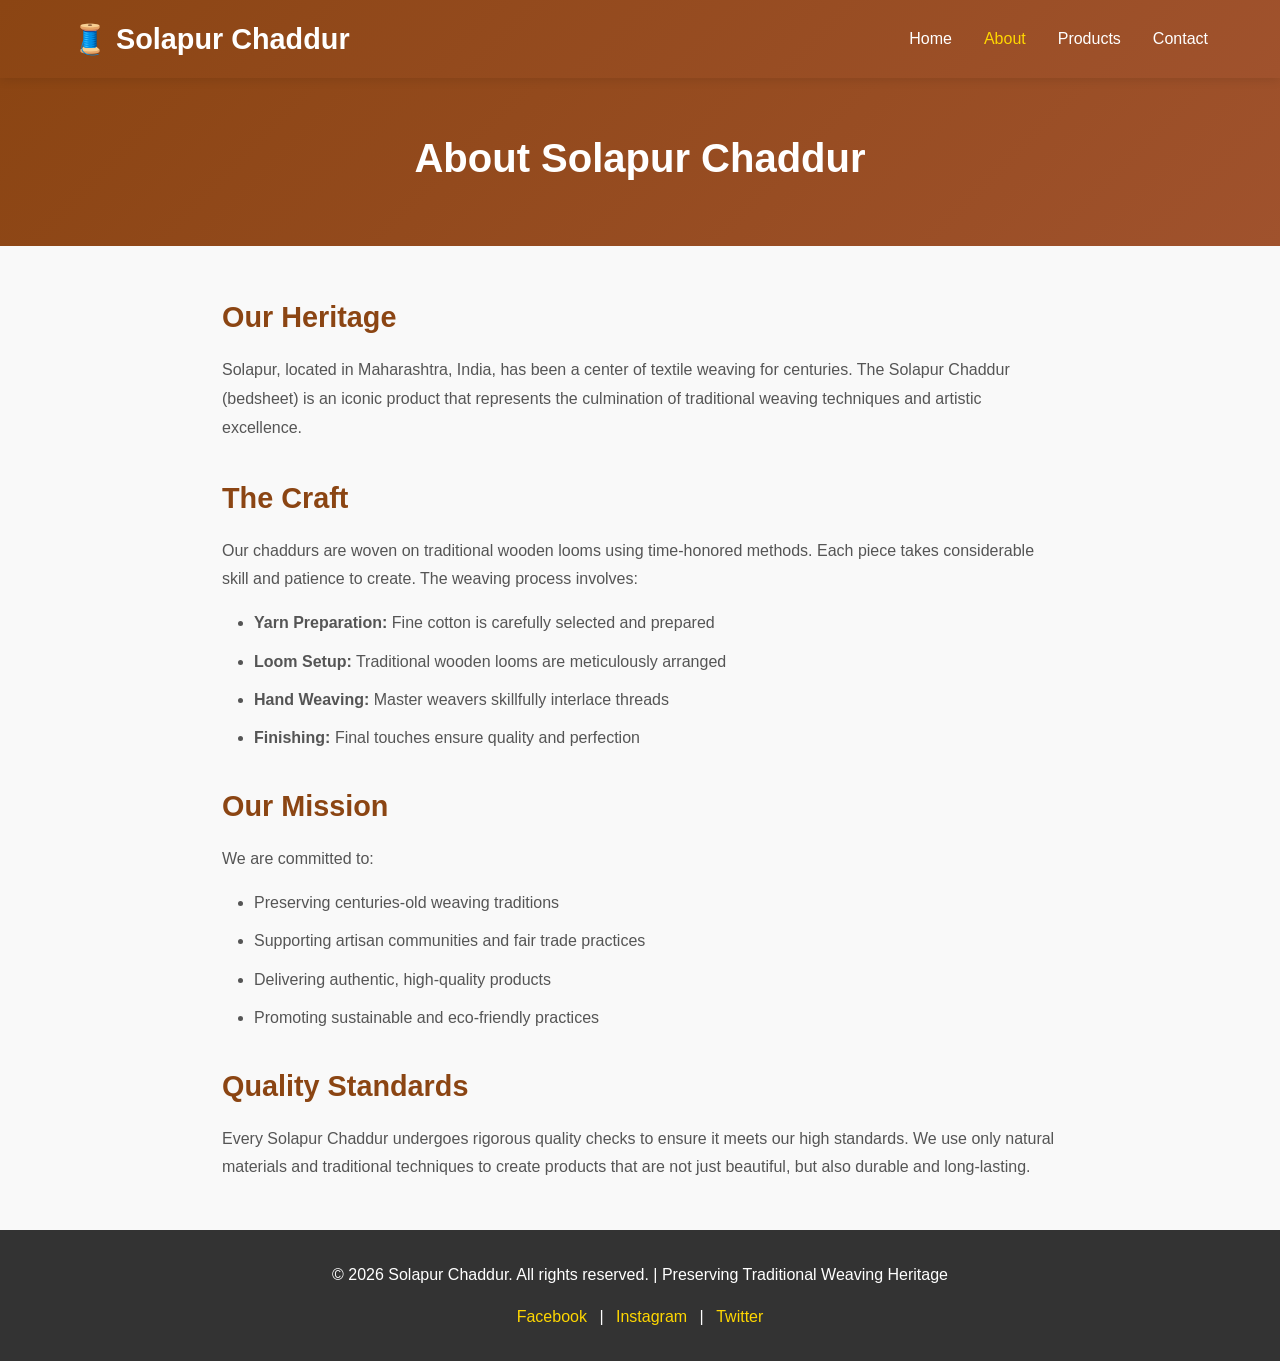
<file: about.html>
<!DOCTYPE html>
<html lang="en">
<head>
    <meta charset="UTF-8">
    <meta name="viewport" content="width=device-width, initial-scale=1.0">
    <title>About Us - Solapur Chaddur</title>
    <link rel="stylesheet" href="styles.css">
</head>
<body>
    <nav class="navbar">
        <div class="nav-container">
            <div class="logo">🧵 Solapur Chaddur</div>
            <ul class="nav-menu">
                <li><a href="index.html">Home</a></li>
                <li><a href="about.html" class="active">About</a></li>
                <li><a href="products.html">Products</a></li>
                <li><a href="contact.html">Contact</a></li>
            </ul>
        </div>
    </nav>

    <div class="page-header">
        <h1>About Solapur Chaddur</h1>
    </div>

    <section class="content-section">
        <div class="content-container">
            <h2>Our Heritage</h2>
            <p>Solapur, located in Maharashtra, India, has been a center of textile weaving for centuries. The Solapur Chaddur (bedsheet) is an iconic product that represents the culmination of traditional weaving techniques and artistic excellence.</p>
            
            <h2>The Craft</h2>
            <p>Our chaddurs are woven on traditional wooden looms using time-honored methods. Each piece takes considerable skill and patience to create. The weaving process involves:</p>
            <ul>
                <li><strong>Yarn Preparation:</strong> Fine cotton is carefully selected and prepared</li>
                <li><strong>Loom Setup:</strong> Traditional wooden looms are meticulously arranged</li>
                <li><strong>Hand Weaving:</strong> Master weavers skillfully interlace threads</li>
                <li><strong>Finishing:</strong> Final touches ensure quality and perfection</li>
            </ul>

            <h2>Our Mission</h2>
            <p>We are committed to:</p>
            <ul>
                <li>Preserving centuries-old weaving traditions</li>
                <li>Supporting artisan communities and fair trade practices</li>
                <li>Delivering authentic, high-quality products</li>
                <li>Promoting sustainable and eco-friendly practices</li>
            </ul>

            <h2>Quality Standards</h2>
            <p>Every Solapur Chaddur undergoes rigorous quality checks to ensure it meets our high standards. We use only natural materials and traditional techniques to create products that are not just beautiful, but also durable and long-lasting.</p>
        </div>
    </section>

    <footer class="footer">
        <p>&copy; 2026 Solapur Chaddur. All rights reserved. | Preserving Traditional Weaving Heritage</p>
        <div class="social-links">
            <a href="#">Facebook</a> | <a href="#">Instagram</a> | <a href="#">Twitter</a>
        </div>
    </footer>
</body>
</html>
</file>
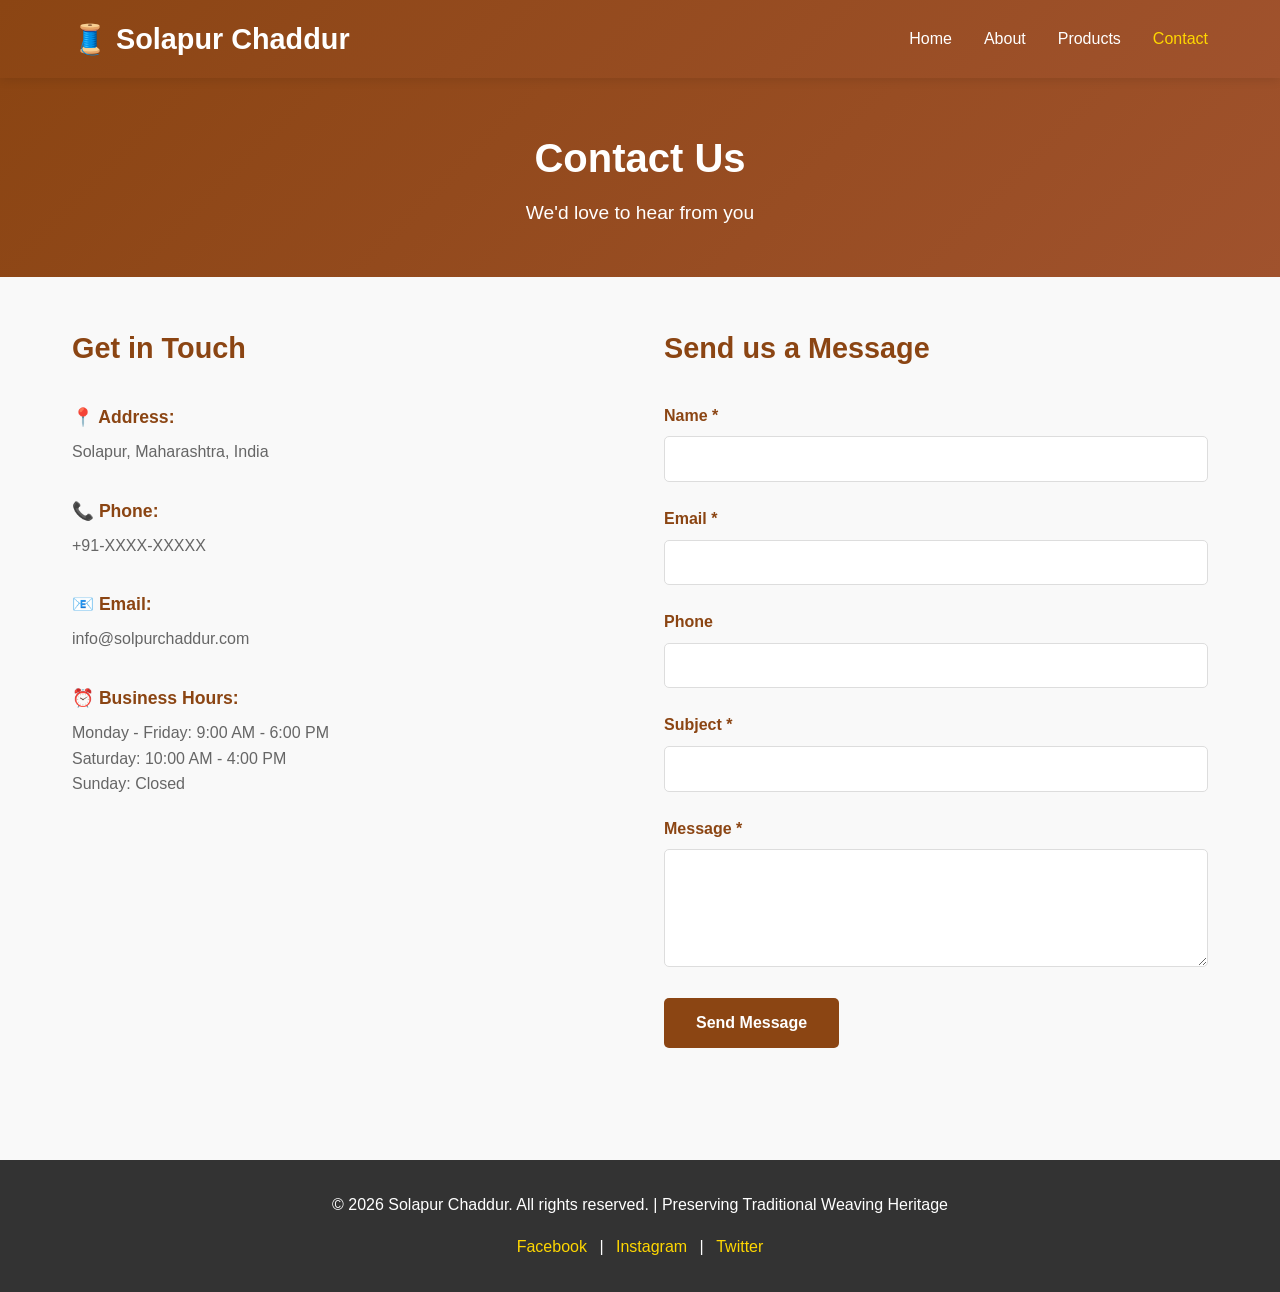
<file: contact.html>
<!DOCTYPE html>
<html lang="en">
<head>
    <meta charset="UTF-8">
    <meta name="viewport" content="width=device-width, initial-scale=1.0">
    <title>Contact Us - Solapur Chaddur</title>
    <link rel="stylesheet" href="styles.css">
</head>
<body>
    <nav class="navbar">
        <div class="nav-container">
            <div class="logo">🧵 Solapur Chaddur</div>
            <ul class="nav-menu">
                <li><a href="index.html">Home</a></li>
                <li><a href="about.html">About</a></li>
                <li><a href="products.html">Products</a></li>
                <li><a href="contact.html" class="active">Contact</a></li>
            </ul>
        </div>
    </nav>

    <div class="page-header">
        <h1>Contact Us</h1>
        <p>We'd love to hear from you</p>
    </div>

    <section class="contact-section">
        <div class="contact-container">
            <div class="contact-info">
                <h2>Get in Touch</h2>
                <div class="info-item">
                    <strong>📍 Address:</strong>
                    <p>Solapur, Maharashtra, India</p>
                </div>
                <div class="info-item">
                    <strong>📞 Phone:</strong>
                    <p>+91-XXXX-XXXXX</p>
                </div>
                <div class="info-item">
                    <strong>📧 Email:</strong>
                    <p>info@solpurchaddur.com</p>
                </div>
                <div class="info-item">
                    <strong>⏰ Business Hours:</strong>
                    <p>Monday - Friday: 9:00 AM - 6:00 PM<br>Saturday: 10:00 AM - 4:00 PM<br>Sunday: Closed</p>
                </div>
            </div>

            <div class="contact-form">
                <h2>Send us a Message</h2>
                <form>
                    <div class="form-group">
                        <label for="name">Name *</label>
                        <input type="text" id="name" name="name" required>
                    </div>
                    <div class="form-group">
                        <label for="email">Email *</label>
                        <input type="email" id="email" name="email" required>
                    </div>
                    <div class="form-group">
                        <label for="phone">Phone</label>
                        <input type="tel" id="phone" name="phone">
                    </div>
                    <div class="form-group">
                        <label for="subject">Subject *</label>
                        <input type="text" id="subject" name="subject" required>
                    </div>
                    <div class="form-group">
                        <label for="message">Message *</label>
                        <textarea id="message" name="message" rows="5" required></textarea>
                    </div>
                    <button type="submit" class="submit-btn">Send Message</button>
                </form>
            </div>
        </div>
    </section>

    <footer class="footer">
        <p>&copy; 2026 Solapur Chaddur. All rights reserved. | Preserving Traditional Weaving Heritage</p>
        <div class="social-links">
            <a href="#">Facebook</a> | <a href="#">Instagram</a> | <a href="#">Twitter</a>
        </div>
    </footer>
</body>
</html>
</file>
<file: styles.css>
* {
    margin: 0;
    padding: 0;
    box-sizing: border-box;
}

body {
    font-family: 'Segoe UI', Tahoma, Geneva, Verdana, sans-serif;
    line-height: 1.6;
    color: #333;
    background-color: #f9f9f9;
}

/* Navigation Bar */
.navbar {
    background: linear-gradient(135deg, #8b4513 0%, #a0522d 100%);
    padding: 1rem 0;
    position: sticky;
    top: 0;
    z-index: 100;
    box-shadow: 0 2px 10px rgba(0, 0, 0, 0.1);
}

.nav-container {
    max-width: 1200px;
    margin: 0 auto;
    display: flex;
    justify-content: space-between;
    align-items: center;
    padding: 0 2rem;
}

.logo {
    font-size: 1.8rem;
    font-weight: bold;
    color: #fff;
    text-decoration: none;
}

.nav-menu {
    display: flex;
    list-style: none;
    gap: 2rem;
}

.nav-menu a {
    color: #fff;
    text-decoration: none;
    font-weight: 500;
    transition: color 0.3s ease;
}

.nav-menu a:hover,
.nav-menu a.active {
    color: #ffd700;
}

/* Hero Section */
.hero {
    background: linear-gradient(rgba(139, 69, 19, 0.7), rgba(160, 82, 45, 0.7)), url('https://via.placeholder.com/1200x400?text=Solapur+Chaddur');
    background-size: cover;
    background-position: center;
    height: 500px;
    display: flex;
    align-items: center;
    justify-content: center;
    text-align: center;
    color: white;
}

.hero-content h1 {
    font-size: 3.5rem;
    margin-bottom: 1rem;
    text-shadow: 2px 2px 4px rgba(0, 0, 0, 0.5);
}

.hero-content p {
    font-size: 1.5rem;
    margin-bottom: 2rem;
    text-shadow: 1px 1px 2px rgba(0, 0, 0, 0.5);
}

.cta-button {
    display: inline-block;
    background: #ffd700;
    color: #333;
    padding: 1rem 2.5rem;
    text-decoration: none;
    border-radius: 50px;
    font-weight: bold;
    font-size: 1.1rem;
    transition: transform 0.3s ease, box-shadow 0.3s ease;
    box-shadow: 0 4px 15px rgba(0, 0, 0, 0.2);
}

.cta-button:hover {
    transform: translateY(-3px);
    box-shadow: 0 6px 20px rgba(0, 0, 0, 0.3);
}

/* Features Section */
.features {
    max-width: 1200px;
    margin: 4rem auto;
    display: grid;
    grid-template-columns: repeat(auto-fit, minmax(280px, 1fr));
    gap: 2rem;
    padding: 0 2rem;
}

.feature-card {
    background: white;
    padding: 2rem;
    border-radius: 10px;
    text-align: center;
    box-shadow: 0 4px 6px rgba(0, 0, 0, 0.1);
    transition: transform 0.3s ease, box-shadow 0.3s ease;
}

.feature-card:hover {
    transform: translateY(-5px);
    box-shadow: 0 8px 12px rgba(0, 0, 0, 0.15);
}

.feature-card .icon {
    font-size: 3rem;
    margin-bottom: 1rem;
}

.feature-card h3 {
    color: #8b4513;
    margin-bottom: 0.5rem;
}

/* Highlights Section */
.highlights {
    background: #f0f0f0;
    padding: 4rem 2rem;
    margin: 2rem 0;
}

.highlights h2 {
    text-align: center;
    font-size: 2.5rem;
    color: #8b4513;
    margin-bottom: 3rem;
}

.highlight-content {
    max-width: 1200px;
    margin: 0 auto;
    display: grid;
    grid-template-columns: 1fr 1fr;
    gap: 3rem;
    align-items: center;
}

.highlight-text ul {
    list-style: none;
    margin-top: 1.5rem;
}

.highlight-text li {
    padding: 0.8rem 0;
    font-size: 1.1rem;
    color: #555;
}

.highlight-image img {
    max-width: 100%;
    border-radius: 10px;
    box-shadow: 0 4px 15px rgba(0, 0, 0, 0.1);
}

/* Page Header */
.page-header {
    background: linear-gradient(135deg, #8b4513 0%, #a0522d 100%);
    color: white;
    padding: 3rem 2rem;
    text-align: center;
    margin-bottom: 3rem;
}

.page-header h1 {
    font-size: 2.5rem;
    margin-bottom: 0.5rem;
}

.page-header p {
    font-size: 1.2rem;
}

/* Content Section */
.content-section {
    max-width: 900px;
    margin: 0 auto;
    padding: 0 2rem;
}

.content-container h2 {
    color: #8b4513;
    margin-top: 2rem;
    margin-bottom: 1rem;
    font-size: 1.8rem;
}

.content-container p {
    color: #555;
    margin-bottom: 1rem;
    line-height: 1.8;
}

.content-container ul {
    margin-left: 2rem;
    margin-bottom: 1.5rem;
}

.content-container li {
    color: #555;
    margin-bottom: 0.8rem;
    line-height: 1.6;
}

/* Products Section */
.products-section {
    max-width: 1200px;
    margin: 0 auto;
    padding: 0 2rem 4rem;
}

.products-grid {
    display: grid;
    grid-template-columns: repeat(auto-fit, minmax(280px, 1fr));
    gap: 2rem;
}

.product-card {
    background: white;
    border-radius: 10px;
    overflow: hidden;
    box-shadow: 0 4px 6px rgba(0, 0, 0, 0.1);
    transition: transform 0.3s ease, box-shadow 0.3s ease;
}

.product-card:hover {
    transform: translateY(-8px);
    box-shadow: 0 8px 15px rgba(0, 0, 0, 0.15);
}

.product-card img {
    width: 100%;
    height: 250px;
    object-fit: cover;
}

.product-card h3 {
    color: #8b4513;
    padding: 1.5rem 1rem 0.5rem;
    font-size: 1.3rem;
}

.product-price {
    color: #d4753a;
    font-size: 1.5rem;
    font-weight: bold;
    padding: 0 1rem;
}

.product-description {
    color: #666;
    padding: 0.5rem 1rem;
    font-size: 0.95rem;
    line-height: 1.5;
}

.add-to-cart {
    width: calc(100% - 2rem);
    margin: 1rem;
    padding: 0.8rem;
    background: #8b4513;
    color: white;
    border: none;
    border-radius: 5px;
    font-size: 1rem;
    cursor: pointer;
    transition: background 0.3s ease;
}

.add-to-cart:hover {
    background: #a0522d;
}

/* Contact Section */
.contact-section {
    max-width: 1200px;
    margin: 0 auto;
    padding: 0 2rem 4rem;
}

.contact-container {
    display: grid;
    grid-template-columns: 1fr 1fr;
    gap: 3rem;
}

.contact-info h2,
.contact-form h2 {
    color: #8b4513;
    margin-bottom: 2rem;
    font-size: 1.8rem;
}

.info-item {
    margin-bottom: 2rem;
}

.info-item strong {
    color: #8b4513;
    font-size: 1.1rem;
}

.info-item p {
    color: #666;
    margin-top: 0.5rem;
    line-height: 1.6;
}

/* Contact Form */
.form-group {
    margin-bottom: 1.5rem;
}

.form-group label {
    display: block;
    margin-bottom: 0.5rem;
    color: #8b4513;
    font-weight: 600;
}

.form-group input,
.form-group textarea {
    width: 100%;
    padding: 0.8rem;
    border: 1px solid #ddd;
    border-radius: 5px;
    font-family: inherit;
    font-size: 1rem;
    transition: border-color 0.3s ease;
}

.form-group input:focus,
.form-group textarea:focus {
    outline: none;
    border-color: #8b4513;
    box-shadow: 0 0 5px rgba(139, 69, 19, 0.1);
}

.submit-btn {
    background: #8b4513;
    color: white;
    padding: 1rem 2rem;
    border: none;
    border-radius: 5px;
    font-size: 1rem;
    cursor: pointer;
    font-weight: bold;
    transition: background 0.3s ease, transform 0.3s ease;
}

.submit-btn:hover {
    background: #a0522d;
    transform: translateY(-2px);
}

/* Footer */
.footer {
    background: #333;
    color: #fff;
    text-align: center;
    padding: 2rem;
    margin-top: 3rem;
}

.footer p {
    margin-bottom: 1rem;
}

.social-links a {
    color: #ffd700;
    text-decoration: none;
    margin: 0 0.5rem;
    transition: color 0.3s ease;
}

.social-links a:hover {
    color: #fff;
}

/* Responsive Design */
@media (max-width: 768px) {
    .hero-content h1 {
        font-size: 2rem;
    }

    .hero-content p {
        font-size: 1rem;
    }

    .nav-menu {
        gap: 1rem;
        font-size: 0.9rem;
    }

    .highlight-content {
        grid-template-columns: 1fr;
    }

    .contact-container {
        grid-template-columns: 1fr;
    }

    .products-grid,
    .features {
        grid-template-columns: 1fr;
    }

    .page-header h1 {
        font-size: 1.8rem;
    }
}
</file>
